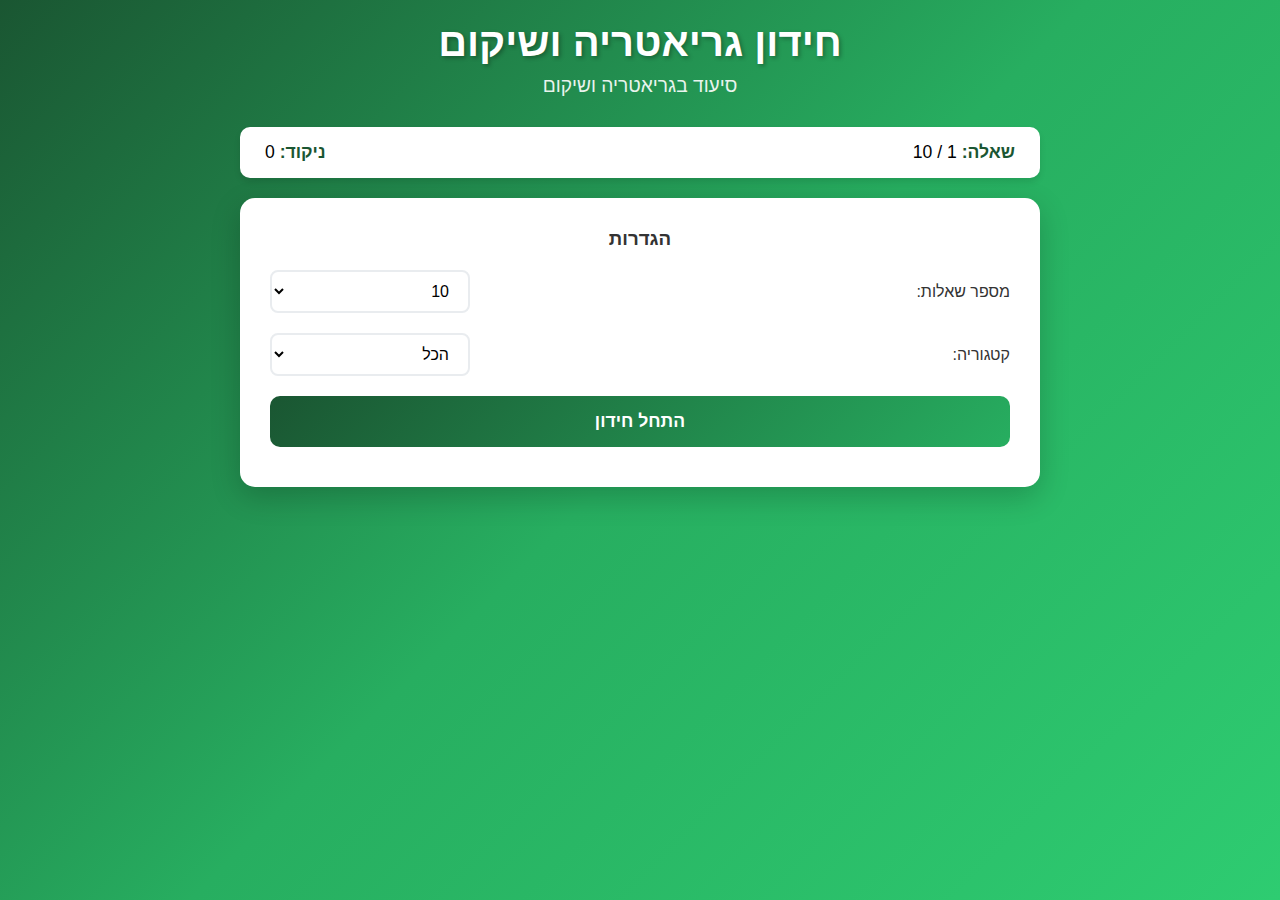
<file: index.html>
<!DOCTYPE html>
<html lang="he" dir="rtl">
<head>
    <meta charset="UTF-8">
    <meta http-equiv="refresh" content="0; url=geriatrics-quiz.html">
    <title>חידון גריאטריה ושיקום</title>
</head>
<body>
    <p>מעביר לחידון גריאטריה ושיקום...</p>
    <a href="geriatrics-quiz.html">לחץ כאן אם אינך מועבר אוטומטית</a>
</body>
</html>
</file>
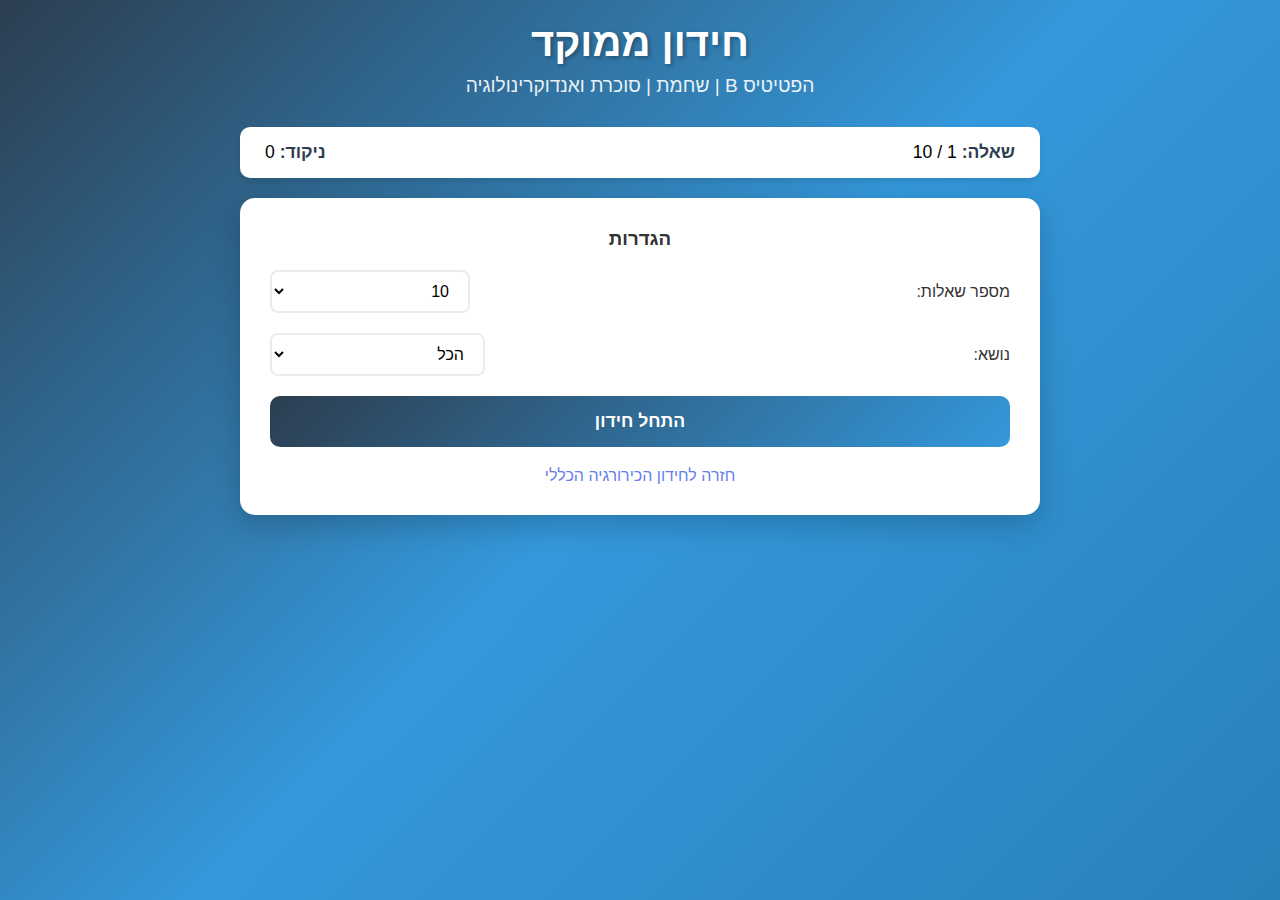
<file: focused-quiz.html>
<!DOCTYPE html>
<html lang="he" dir="rtl">
<head>
    <meta charset="UTF-8">
    <meta name="viewport" content="width=device-width, initial-scale=1.0">
    <title>חידון ממוקד - הפטיטיס B, שחמת, סוכרת</title>
    <link rel="stylesheet" href="surgery-styles.css">
</head>
<body>
    <div class="container">
        <header>
            <h1>חידון ממוקד</h1>
            <p class="subtitle">הפטיטיס B | שחמת | סוכרת ואנדוקרינולוגיה</p>
        </header>

        <div id="stats" class="stats">
            <div class="stat-item">
                <span class="stat-label">שאלה:</span>
                <span id="question-number">1</span> / <span id="total-questions">10</span>
            </div>
            <div class="stat-item">
                <span class="stat-label">ניקוד:</span>
                <span id="score">0</span>
            </div>
        </div>

        <div id="quiz-container" class="quiz-container">
            <div id="question-card" class="question-card">
                <div id="question-category" class="question-category"></div>
                <h2 id="question-text" class="question-text"></h2>
                <div id="options" class="options"></div>
            </div>

            <div id="feedback" class="feedback hidden">
                <div id="feedback-icon" class="feedback-icon"></div>
                <p id="feedback-text"></p>
                <p id="explanation" class="explanation"></p>
            </div>

            <button id="next-btn" class="btn next-btn hidden">השאלה הבאה</button>
        </div>

        <div id="results" class="results hidden">
            <h2>סיכום</h2>
            <div class="results-score">
                <span id="final-score">0</span> / <span id="final-total">10</span>
            </div>
            <p id="results-message"></p>
            <button id="restart-btn" class="btn">התחל מחדש</button>
        </div>

        <div id="settings" class="settings">
            <h3>הגדרות</h3>
            <div class="setting-item">
                <label for="question-count">מספר שאלות:</label>
                <select id="question-count">
                    <option value="5">5</option>
                    <option value="10" selected>10</option>
                    <option value="20">20</option>
                    <option value="30">30</option>
                    <option value="50">50</option>
                </select>
            </div>
            <div class="setting-item">
                <label for="category-select">נושא:</label>
                <select id="category-select">
                    <option value="all" selected>הכל</option>
                    <option value="חיסוני הפטיטיס B">חיסוני הפטיטיס B</option>
                    <option value="שחמת - מעבדה">שחמת - תוצאות מעבדה</option>
                    <option value="סוכרת">סוכרת</option>
                    <option value="אנדוקרינולוגיה">אנדוקרינולוגיה</option>
                </select>
            </div>
            <button id="start-btn" class="btn start-btn">התחל חידון</button>
            <div style="margin-top: 20px; text-align: center;">
                <a href="surgery-quiz.html" style="color: #667eea; text-decoration: none;">חזרה לחידון הכירורגיה הכללי</a>
            </div>
        </div>
    </div>

    <script src="focused-data.js"></script>
    <script src="focused-quiz.js"></script>
</body>
</html>
</file>
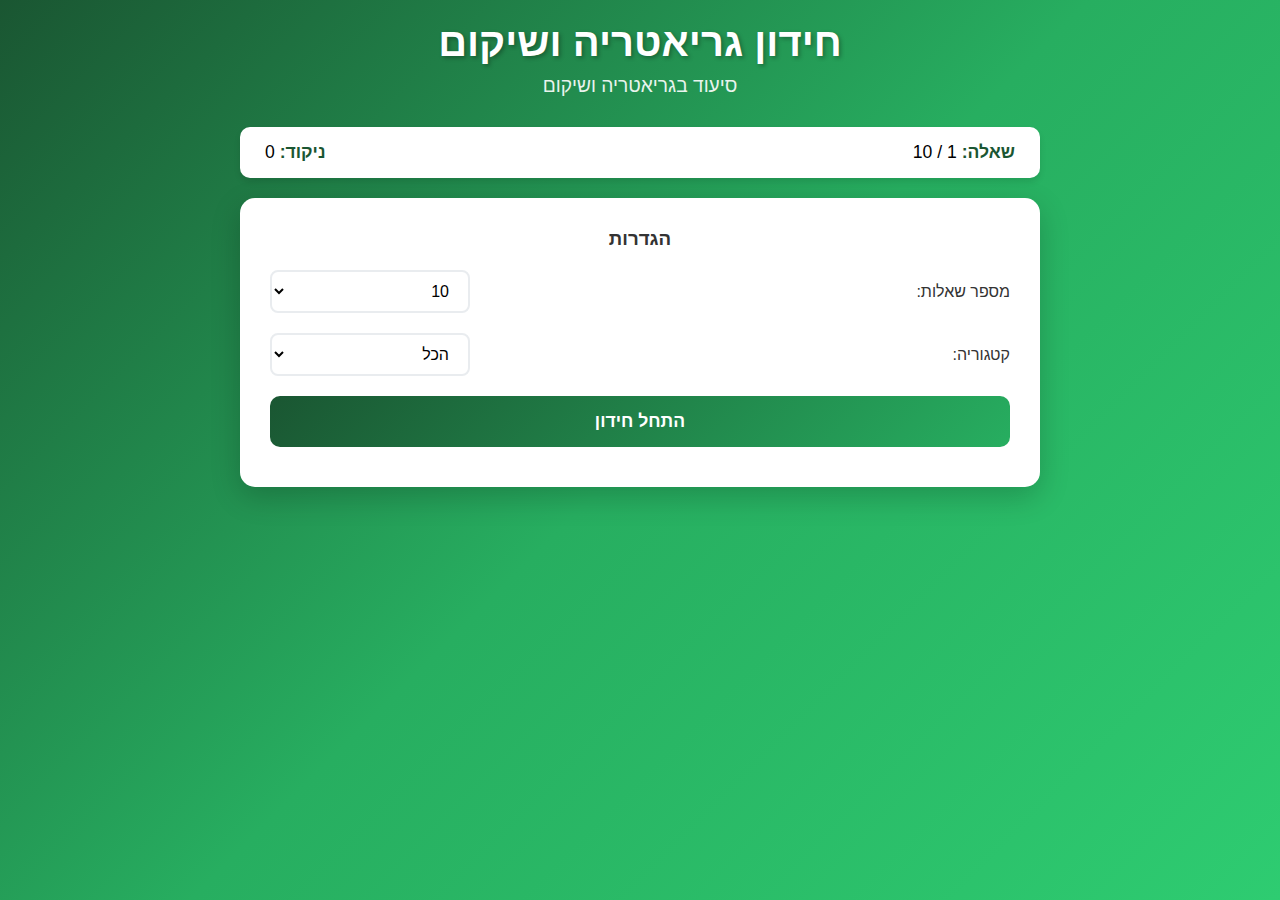
<file: geriatrics-quiz.html>
<!DOCTYPE html>
<html lang="he" dir="rtl">
<head>
    <meta charset="UTF-8">
    <meta name="viewport" content="width=device-width, initial-scale=1.0">
    <title>חידון סיעוד בגריאטריה ושיקום</title>
    <link rel="stylesheet" href="geriatrics-styles.css">
</head>
<body>
    <div class="container">
        <header>
            <h1>חידון גריאטריה ושיקום</h1>
            <p class="subtitle">סיעוד בגריאטריה ושיקום</p>
        </header>

        <div id="stats" class="stats">
            <div class="stat-item">
                <span class="stat-label">שאלה:</span>
                <span id="question-number">1</span> / <span id="total-questions">10</span>
            </div>
            <div class="stat-item">
                <span class="stat-label">ניקוד:</span>
                <span id="score">0</span>
            </div>
        </div>

        <div id="quiz-container" class="quiz-container">
            <div id="question-card" class="question-card">
                <div id="question-category" class="question-category"></div>
                <h2 id="question-text" class="question-text"></h2>
                <div id="options" class="options"></div>
            </div>

            <div id="feedback" class="feedback hidden">
                <div id="feedback-icon" class="feedback-icon"></div>
                <p id="feedback-text"></p>
                <p id="explanation" class="explanation"></p>
            </div>

            <button id="next-btn" class="btn next-btn hidden">השאלה הבאה</button>
        </div>

        <div id="results" class="results hidden">
            <h2>סיכום</h2>
            <div class="results-score">
                <span id="final-score">0</span> / <span id="final-total">10</span>
            </div>
            <p id="results-message"></p>
            <button id="restart-btn" class="btn">התחל מחדש</button>
        </div>

        <div id="settings" class="settings">
            <h3>הגדרות</h3>
            <div class="setting-item">
                <label for="question-count">מספר שאלות:</label>
                <select id="question-count">
                    <option value="5">5</option>
                    <option value="10" selected>10</option>
                    <option value="20">20</option>
                    <option value="30">30</option>
                    <option value="50">50</option>
                </select>
            </div>
            <div class="setting-item">
                <label for="category-select">קטגוריה:</label>
                <select id="category-select">
                    <option value="all" selected>הכל</option>
                    <option value="מושגים והגדרות">מושגים והגדרות</option>
                    <option value="גילנות">גילנות</option>
                    <option value="שינויים נוירולוגיים">שינויים נוירולוגיים</option>
                    <option value="חושים">חושים</option>
                    <option value="שינה">שינה</option>
                    <option value="דיכאון ואובדנות">דיכאון ואובדנות</option>
                    <option value="דמנציה ודליריום">דמנציה ודליריום</option>
                    <option value="תזונה">תזונה</option>
                    <option value="נפילות ושיקום">נפילות ושיקום</option>
                    <option value="מערכת לב וכלי דם">מערכת לב וכלי דם</option>
                    <option value="מערכת נשימה">מערכת נשימה</option>
                    <option value="מערכת עיכול">מערכת עיכול</option>
                    <option value="מערכת השתן">מערכת השתן</option>
                    <option value="מערכת שלד ושרירים">מערכת שלד ושרירים</option>
                    <option value="עור">עור</option>
                    <option value="תיאוריות הזדקנות">תיאוריות הזדקנות</option>
                    <option value="טיפול פליאטיבי">טיפול פליאטיבי</option>
                    <option value="פוליפארמקולוגיה">פוליפארמקולוגיה</option>
                    <option value="עומס מטפלים">עומס מטפלים</option>
                    <option value="שירותים קהילתיים">שירותים קהילתיים</option>
                </select>
            </div>
            <button id="start-btn" class="btn start-btn">התחל חידון</button>
        </div>
    </div>

    <script src="geriatrics.js"></script>
    <script src="geriatrics-quiz.js"></script>
</body>
</html>
</file>
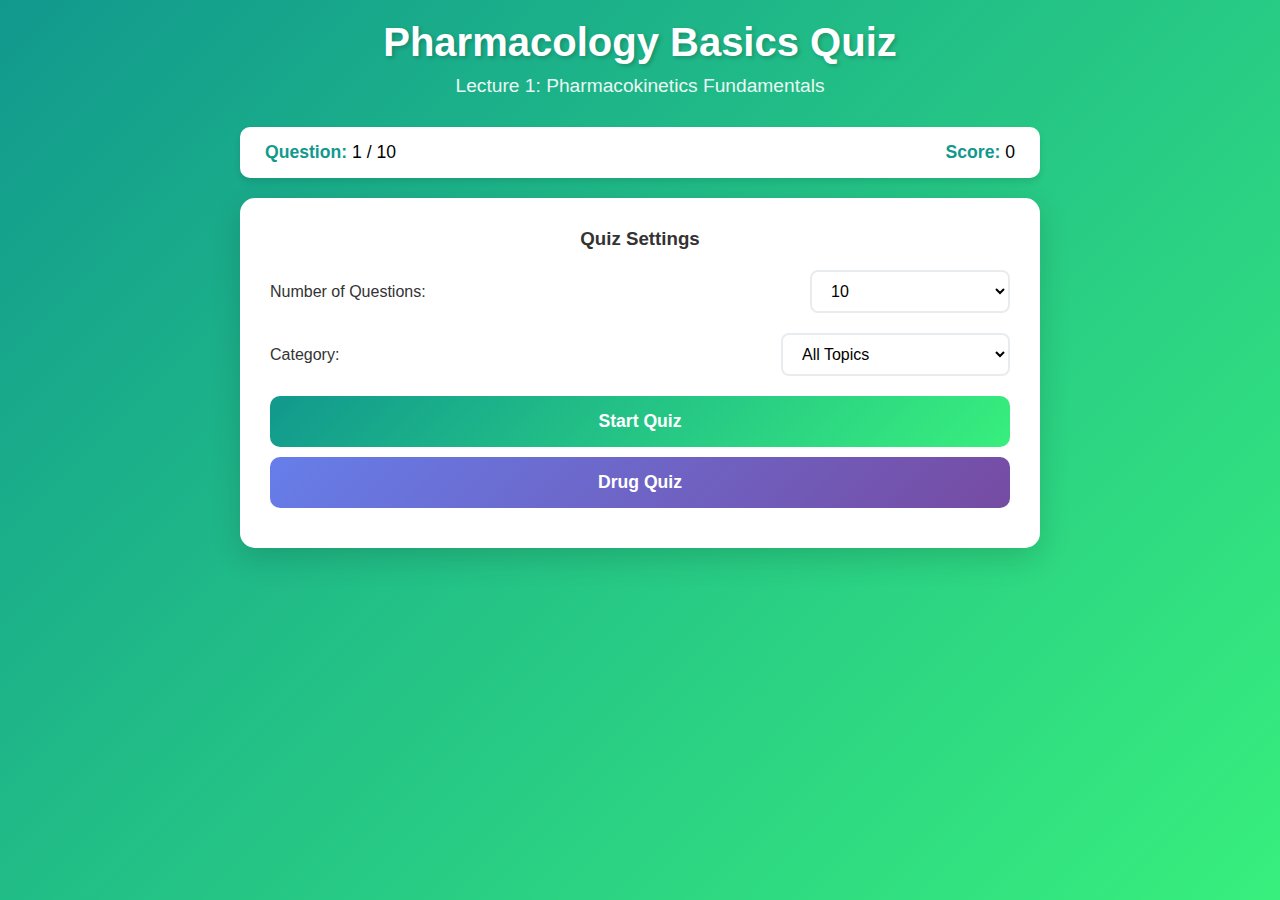
<file: lecture-quiz.html>
<!DOCTYPE html>
<html lang="en" dir="ltr">
<head>
    <meta charset="UTF-8">
    <meta name="viewport" content="width=device-width, initial-scale=1.0">
    <title>Pharmacology Basics Quiz - Lecture 1</title>
    <link rel="stylesheet" href="lecture-styles.css">
</head>
<body>
    <div class="container">
        <header>
            <h1>Pharmacology Basics Quiz</h1>
            <p class="subtitle">Lecture 1: Pharmacokinetics Fundamentals</p>
        </header>

        <div id="stats" class="stats">
            <div class="stat-item">
                <span class="stat-label">Question:</span>
                <span id="question-number">1</span> / <span id="total-questions">10</span>
            </div>
            <div class="stat-item">
                <span class="stat-label">Score:</span>
                <span id="score">0</span>
            </div>
        </div>

        <div id="quiz-container" class="quiz-container">
            <div id="question-card" class="question-card">
                <div id="question-category" class="question-category"></div>
                <h2 id="question-text" class="question-text"></h2>
                <div id="options" class="options"></div>
            </div>

            <div id="feedback" class="feedback hidden">
                <div id="feedback-icon" class="feedback-icon"></div>
                <p id="feedback-text"></p>
                <p id="explanation" class="explanation"></p>
            </div>

            <button id="next-btn" class="btn next-btn hidden">Next Question</button>
        </div>

        <div id="results" class="results hidden">
            <h2>Quiz Complete!</h2>
            <div class="results-score">
                <span id="final-score">0</span> / <span id="final-total">10</span>
            </div>
            <p id="results-message"></p>
            <button id="restart-btn" class="btn">Start Again</button>
            <a href="index.html" class="btn secondary-btn">Drug Quiz</a>
        </div>

        <div id="settings" class="settings">
            <h3>Quiz Settings</h3>
            <div class="setting-item">
                <label for="question-count">Number of Questions:</label>
                <select id="question-count">
                    <option value="5">5</option>
                    <option value="10" selected>10</option>
                    <option value="20">20</option>
                    <option value="30">30</option>
                    <option value="50">50</option>
                </select>
            </div>
            <div class="setting-item">
                <label for="category-select">Category:</label>
                <select id="category-select">
                    <option value="all" selected>All Topics</option>
                    <option value="Definitions">Definitions</option>
                    <option value="Drug Naming">Drug Naming</option>
                    <option value="Drug Development">Drug Development</option>
                    <option value="FDA Categories">FDA Categories</option>
                    <option value="Pharmacokinetics">Pharmacokinetics</option>
                    <option value="Routes of Administration">Routes of Administration</option>
                    <option value="Absorption">Absorption</option>
                    <option value="Bioavailability">Bioavailability</option>
                    <option value="Distribution">Distribution</option>
                    <option value="Metabolism">Metabolism</option>
                    <option value="Excretion">Excretion</option>
                    <option value="Half-Life">Half-Life</option>
                    <option value="Kinetics">Kinetics</option>
                    <option value="Loading Dose">Loading Dose</option>
                    <option value="Clearance">Clearance</option>
                    <option value="Pharmacodynamics">Pharmacodynamics</option>
                    <option value="Therapeutic Index">Therapeutic Index</option>
                    <option value="Drug Interactions">Drug Interactions</option>
                    <option value="Special Populations">Special Populations</option>
                </select>
            </div>
            <button id="start-btn" class="btn start-btn">Start Quiz</button>
            <a href="index.html" class="btn secondary-btn">Drug Quiz</a>
        </div>
    </div>

    <script src="lecture1.js"></script>
    <script src="lecture-quiz.js"></script>
</body>
</html>
</file>
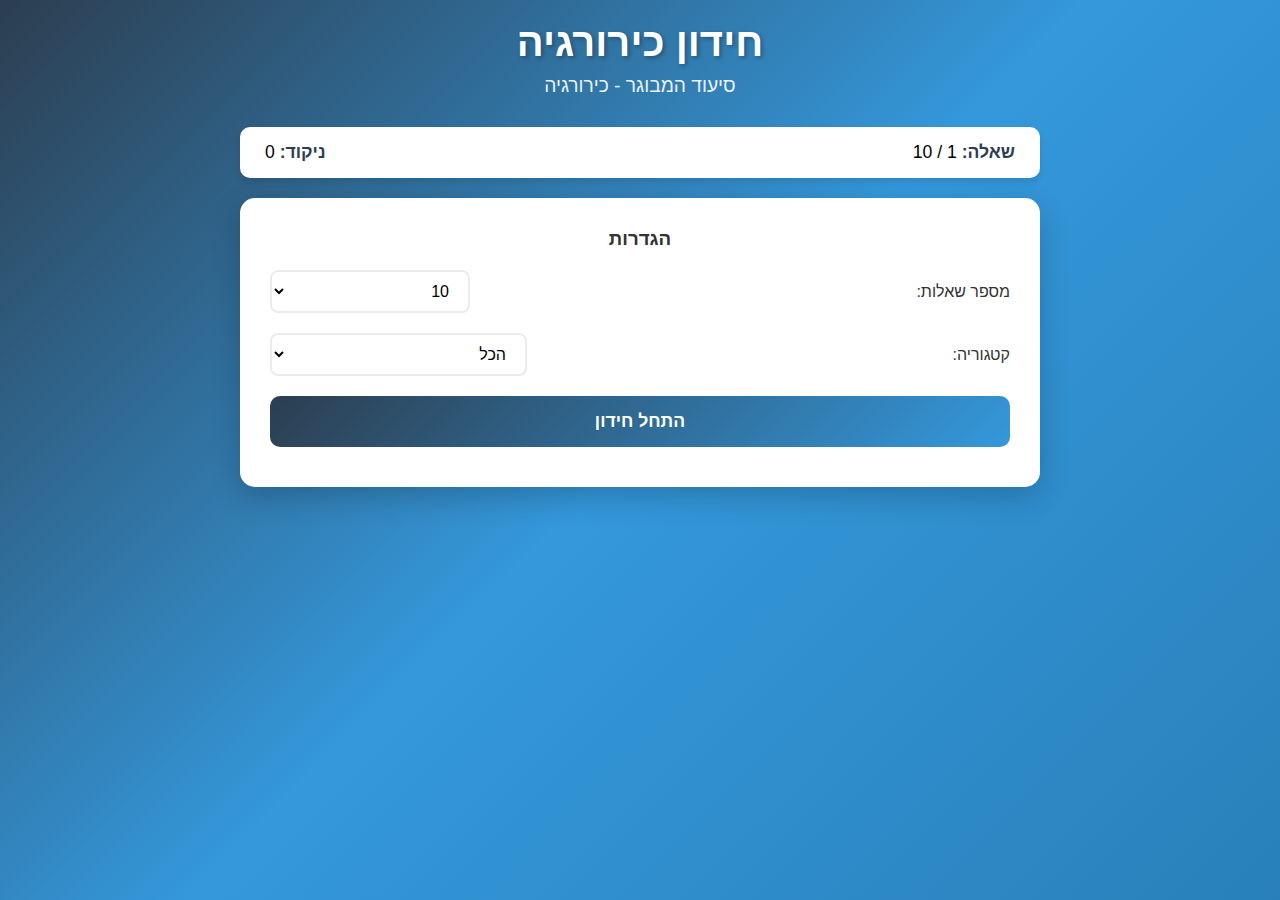
<file: surgery-quiz.html>
<!DOCTYPE html>
<html lang="he" dir="rtl">
<head>
    <meta charset="UTF-8">
    <meta name="viewport" content="width=device-width, initial-scale=1.0">
    <title>חידון כירורגיה וסיעוד המבוגר</title>
    <link rel="stylesheet" href="surgery-styles.css">
</head>
<body>
    <div class="container">
        <header>
            <h1>חידון כירורגיה</h1>
            <p class="subtitle">סיעוד המבוגר - כירורגיה</p>
        </header>

        <div id="stats" class="stats">
            <div class="stat-item">
                <span class="stat-label">שאלה:</span>
                <span id="question-number">1</span> / <span id="total-questions">10</span>
            </div>
            <div class="stat-item">
                <span class="stat-label">ניקוד:</span>
                <span id="score">0</span>
            </div>
        </div>

        <div id="quiz-container" class="quiz-container">
            <div id="question-card" class="question-card">
                <div id="question-category" class="question-category"></div>
                <h2 id="question-text" class="question-text"></h2>
                <div id="options" class="options"></div>
            </div>

            <div id="feedback" class="feedback hidden">
                <div id="feedback-icon" class="feedback-icon"></div>
                <p id="feedback-text"></p>
                <p id="explanation" class="explanation"></p>
            </div>

            <button id="next-btn" class="btn next-btn hidden">השאלה הבאה</button>
        </div>

        <div id="results" class="results hidden">
            <h2>סיכום</h2>
            <div class="results-score">
                <span id="final-score">0</span> / <span id="final-total">10</span>
            </div>
            <p id="results-message"></p>
            <button id="restart-btn" class="btn">התחל מחדש</button>
        </div>

        <div id="settings" class="settings">
            <h3>הגדרות</h3>
            <div class="setting-item">
                <label for="question-count">מספר שאלות:</label>
                <select id="question-count">
                    <option value="5">5</option>
                    <option value="10" selected>10</option>
                    <option value="20">20</option>
                    <option value="30">30</option>
                    <option value="50">50</option>
                </select>
            </div>
            <div class="setting-item">
                <label for="category-select">קטגוריה:</label>
                <select id="category-select">
                    <option value="all" selected>הכל</option>
                    <option value="סוכרת">דגש: סוכרת - משפחות תרופות</option>
                    <option value="הפטיטיס B">דגש: הפטיטיס B - מעבדה</option>
                    <option value="אלקטרוליטים">דגש: שינויי אלקטרוליטים</option>
                    <option value="מערכת העיכול">מערכת העיכול</option>
                    <option value="חסימת מעי">חסימת מעי</option>
                    <option value="פרי-אופרטיבי">פרי-אופרטיבי</option>
                    <option value="לבלב">לבלב</option>
                    <option value="כבד ומרה">כבד ומרה</option>
                    <option value="בריאטריה">בריאטריה</option>
                    <option value="ריפוי פצעים">ריפוי פצעים</option>
                </select>
            </div>
            <button id="start-btn" class="btn start-btn">התחל חידון</button>
        </div>
    </div>

    <script src="surgery.js"></script>
    <script src="surgery-quiz.js"></script>
</body>
</html>
</file>
<file: surgery-styles.css>
* {
    margin: 0;
    padding: 0;
    box-sizing: border-box;
}

body {
    font-family: 'Segoe UI', Tahoma, Geneva, Verdana, sans-serif;
    background: linear-gradient(135deg, #2c3e50 0%, #3498db 50%, #2980b9 100%);
    min-height: 100vh;
    padding: 20px;
}

.container {
    max-width: 800px;
    margin: 0 auto;
}

header {
    text-align: center;
    color: white;
    margin-bottom: 30px;
}

header h1 {
    font-size: 2.5rem;
    margin-bottom: 10px;
    text-shadow: 2px 2px 4px rgba(0,0,0,0.3);
}

.subtitle {
    font-size: 1.2rem;
    opacity: 0.9;
}

.stats {
    display: flex;
    justify-content: space-between;
    background: white;
    padding: 15px 25px;
    border-radius: 10px;
    margin-bottom: 20px;
    box-shadow: 0 4px 6px rgba(0,0,0,0.1);
}

.stat-item {
    font-size: 1.1rem;
}

.stat-label {
    font-weight: bold;
    color: #2c3e50;
}

.quiz-container {
    display: none;
}

.quiz-container.active {
    display: block;
}

.question-card {
    background: white;
    border-radius: 15px;
    padding: 30px;
    box-shadow: 0 10px 30px rgba(0,0,0,0.2);
    margin-bottom: 20px;
}

.question-category {
    display: inline-block;
    background: linear-gradient(135deg, #2c3e50 0%, #3498db 100%);
    color: white;
    padding: 5px 15px;
    border-radius: 20px;
    font-size: 0.9rem;
    margin-bottom: 15px;
}

.question-text {
    font-size: 1.3rem;
    color: #333;
    line-height: 1.6;
    margin-bottom: 25px;
}

.options {
    display: flex;
    flex-direction: column;
    gap: 12px;
}

.option {
    background: #f8f9fa;
    border: 2px solid #e9ecef;
    border-radius: 10px;
    padding: 15px 20px;
    cursor: pointer;
    transition: all 0.3s ease;
    font-size: 1rem;
    text-align: right;
}

.option:hover {
    background: #e9ecef;
    border-color: #3498db;
    transform: translateX(-5px);
}

.option.selected {
    background: #3498db;
    color: white;
    border-color: #3498db;
}

.option.correct {
    background: #28a745;
    color: white;
    border-color: #28a745;
}

.option.incorrect {
    background: #dc3545;
    color: white;
    border-color: #dc3545;
}

.option.disabled {
    pointer-events: none;
}

.feedback {
    background: white;
    border-radius: 15px;
    padding: 20px;
    text-align: center;
    margin-bottom: 20px;
    box-shadow: 0 4px 6px rgba(0,0,0,0.1);
}

.feedback-icon {
    font-size: 3rem;
    margin-bottom: 10px;
}

.feedback.correct .feedback-icon::before {
    content: '✓';
    color: #28a745;
}

.feedback.incorrect .feedback-icon::before {
    content: '✗';
    color: #dc3545;
}

.explanation {
    margin-top: 15px;
    padding: 15px;
    background: #f8f9fa;
    border-radius: 10px;
    font-size: 0.95rem;
    line-height: 1.5;
    color: #333;
    text-align: right;
}

.btn {
    display: block;
    width: 100%;
    padding: 15px 30px;
    font-size: 1.1rem;
    font-weight: bold;
    color: white;
    background: linear-gradient(135deg, #2c3e50 0%, #3498db 100%);
    border: none;
    border-radius: 10px;
    cursor: pointer;
    transition: transform 0.3s ease, box-shadow 0.3s ease;
    text-decoration: none;
    text-align: center;
    margin-bottom: 10px;
}

.btn:hover {
    transform: translateY(-2px);
    box-shadow: 0 5px 15px rgba(52, 152, 219, 0.4);
}

.secondary-btn {
    background: linear-gradient(135deg, #11998e 0%, #38ef7d 100%);
    margin-top: 10px;
}

.secondary-btn:hover {
    box-shadow: 0 5px 15px rgba(17, 153, 142, 0.4);
}

.tertiary-btn {
    background: linear-gradient(135deg, #e74c3c 0%, #c0392b 100%);
    margin-top: 10px;
}

.tertiary-btn:hover {
    box-shadow: 0 5px 15px rgba(192, 57, 43, 0.4);
}

.next-btn {
    max-width: 250px;
    margin: 0 auto;
}

.hidden {
    display: none !important;
}

.results {
    background: white;
    border-radius: 15px;
    padding: 40px;
    text-align: center;
    box-shadow: 0 10px 30px rgba(0,0,0,0.2);
}

.results h2 {
    color: #333;
    margin-bottom: 20px;
}

.results-score {
    font-size: 4rem;
    font-weight: bold;
    color: #2c3e50;
    margin-bottom: 20px;
}

.results-message {
    font-size: 1.2rem;
    color: #666;
    margin-bottom: 30px;
}

.settings {
    background: white;
    border-radius: 15px;
    padding: 30px;
    box-shadow: 0 10px 30px rgba(0,0,0,0.2);
}

.settings h3 {
    color: #333;
    margin-bottom: 20px;
    text-align: center;
}

.setting-item {
    display: flex;
    justify-content: space-between;
    align-items: center;
    margin-bottom: 20px;
}

.setting-item label {
    font-size: 1rem;
    color: #333;
}

.setting-item select {
    padding: 10px 15px;
    font-size: 1rem;
    border: 2px solid #e9ecef;
    border-radius: 8px;
    background: white;
    cursor: pointer;
    min-width: 200px;
}

.setting-item select:focus {
    outline: none;
    border-color: #3498db;
}

.start-btn {
    margin-top: 10px;
}

@media (max-width: 600px) {
    header h1 {
        font-size: 1.8rem;
    }

    .question-text {
        font-size: 1.1rem;
    }

    .stats {
        flex-direction: column;
        gap: 10px;
        text-align: center;
    }

    .results-score {
        font-size: 3rem;
    }

    .setting-item {
        flex-direction: column;
        gap: 10px;
        align-items: stretch;
    }

    .setting-item select {
        min-width: 100%;
    }
}
</file>
<file: geriatrics-styles.css>
* {
    margin: 0;
    padding: 0;
    box-sizing: border-box;
}

body {
    font-family: 'Segoe UI', Tahoma, Geneva, Verdana, sans-serif;
    background: linear-gradient(135deg, #1a5632 0%, #27ae60 50%, #2ecc71 100%);
    min-height: 100vh;
    padding: 20px;
}

.container {
    max-width: 800px;
    margin: 0 auto;
}

header {
    text-align: center;
    color: white;
    margin-bottom: 30px;
}

header h1 {
    font-size: 2.5rem;
    margin-bottom: 10px;
    text-shadow: 2px 2px 4px rgba(0,0,0,0.3);
}

.subtitle {
    font-size: 1.2rem;
    opacity: 0.9;
}

.stats {
    display: flex;
    justify-content: space-between;
    background: white;
    padding: 15px 25px;
    border-radius: 10px;
    margin-bottom: 20px;
    box-shadow: 0 4px 6px rgba(0,0,0,0.1);
}

.stat-item {
    font-size: 1.1rem;
}

.stat-label {
    font-weight: bold;
    color: #1a5632;
}

.quiz-container {
    display: none;
}

.quiz-container.active {
    display: block;
}

.question-card {
    background: white;
    border-radius: 15px;
    padding: 30px;
    box-shadow: 0 10px 30px rgba(0,0,0,0.2);
    margin-bottom: 20px;
}

.question-category {
    display: inline-block;
    background: linear-gradient(135deg, #1a5632 0%, #27ae60 100%);
    color: white;
    padding: 5px 15px;
    border-radius: 20px;
    font-size: 0.9rem;
    margin-bottom: 15px;
}

.question-text {
    font-size: 1.3rem;
    color: #333;
    line-height: 1.6;
    margin-bottom: 25px;
}

.options {
    display: flex;
    flex-direction: column;
    gap: 12px;
}

.option {
    background: #f8f9fa;
    border: 2px solid #e9ecef;
    border-radius: 10px;
    padding: 15px 20px;
    cursor: pointer;
    transition: all 0.3s ease;
    font-size: 1rem;
    text-align: right;
}

.option:hover {
    background: #e9ecef;
    border-color: #27ae60;
    transform: translateX(-5px);
}

.option.selected {
    background: #27ae60;
    color: white;
    border-color: #27ae60;
}

.option.correct {
    background: #28a745;
    color: white;
    border-color: #28a745;
}

.option.incorrect {
    background: #dc3545;
    color: white;
    border-color: #dc3545;
}

.option.disabled {
    pointer-events: none;
}

.feedback {
    background: white;
    border-radius: 15px;
    padding: 20px;
    text-align: center;
    margin-bottom: 20px;
    box-shadow: 0 4px 6px rgba(0,0,0,0.1);
}

.feedback-icon {
    font-size: 3rem;
    margin-bottom: 10px;
}

.feedback.correct .feedback-icon::before {
    content: '✓';
    color: #28a745;
}

.feedback.incorrect .feedback-icon::before {
    content: '✗';
    color: #dc3545;
}

.explanation {
    margin-top: 15px;
    padding: 15px;
    background: #f8f9fa;
    border-radius: 10px;
    font-size: 0.95rem;
    line-height: 1.5;
    color: #333;
    text-align: right;
}

.btn {
    display: block;
    width: 100%;
    padding: 15px 30px;
    font-size: 1.1rem;
    font-weight: bold;
    color: white;
    background: linear-gradient(135deg, #1a5632 0%, #27ae60 100%);
    border: none;
    border-radius: 10px;
    cursor: pointer;
    transition: transform 0.3s ease, box-shadow 0.3s ease;
    text-decoration: none;
    text-align: center;
    margin-bottom: 10px;
}

.btn:hover {
    transform: translateY(-2px);
    box-shadow: 0 5px 15px rgba(39, 174, 96, 0.4);
}

.secondary-btn {
    background: linear-gradient(135deg, #11998e 0%, #38ef7d 100%);
    margin-top: 10px;
}

.secondary-btn:hover {
    box-shadow: 0 5px 15px rgba(17, 153, 142, 0.4);
}

.tertiary-btn {
    background: linear-gradient(135deg, #e74c3c 0%, #c0392b 100%);
    margin-top: 10px;
}

.tertiary-btn:hover {
    box-shadow: 0 5px 15px rgba(192, 57, 43, 0.4);
}

.next-btn {
    max-width: 250px;
    margin: 0 auto;
}

.hidden {
    display: none !important;
}

.results {
    background: white;
    border-radius: 15px;
    padding: 40px;
    text-align: center;
    box-shadow: 0 10px 30px rgba(0,0,0,0.2);
}

.results h2 {
    color: #333;
    margin-bottom: 20px;
}

.results-score {
    font-size: 4rem;
    font-weight: bold;
    color: #1a5632;
    margin-bottom: 20px;
}

.results-message {
    font-size: 1.2rem;
    color: #666;
    margin-bottom: 30px;
}

.settings {
    background: white;
    border-radius: 15px;
    padding: 30px;
    box-shadow: 0 10px 30px rgba(0,0,0,0.2);
}

.settings h3 {
    color: #333;
    margin-bottom: 20px;
    text-align: center;
}

.setting-item {
    display: flex;
    justify-content: space-between;
    align-items: center;
    margin-bottom: 20px;
}

.setting-item label {
    font-size: 1rem;
    color: #333;
}

.setting-item select {
    padding: 10px 15px;
    font-size: 1rem;
    border: 2px solid #e9ecef;
    border-radius: 8px;
    background: white;
    cursor: pointer;
    min-width: 200px;
}

.setting-item select:focus {
    outline: none;
    border-color: #27ae60;
}

.start-btn {
    margin-top: 10px;
}

@media (max-width: 600px) {
    header h1 {
        font-size: 1.8rem;
    }

    .question-text {
        font-size: 1.1rem;
    }

    .stats {
        flex-direction: column;
        gap: 10px;
        text-align: center;
    }

    .results-score {
        font-size: 3rem;
    }

    .setting-item {
        flex-direction: column;
        gap: 10px;
        align-items: stretch;
    }

    .setting-item select {
        min-width: 100%;
    }
}
</file>
<file: lecture-styles.css>
* {
    margin: 0;
    padding: 0;
    box-sizing: border-box;
}

body {
    font-family: 'Segoe UI', Tahoma, Geneva, Verdana, sans-serif;
    background: linear-gradient(135deg, #11998e 0%, #38ef7d 100%);
    min-height: 100vh;
    padding: 20px;
}

.container {
    max-width: 800px;
    margin: 0 auto;
}

header {
    text-align: center;
    color: white;
    margin-bottom: 30px;
}

header h1 {
    font-size: 2.5rem;
    margin-bottom: 10px;
    text-shadow: 2px 2px 4px rgba(0,0,0,0.2);
}

.subtitle {
    font-size: 1.2rem;
    opacity: 0.9;
}

.stats {
    display: flex;
    justify-content: space-between;
    background: white;
    padding: 15px 25px;
    border-radius: 10px;
    margin-bottom: 20px;
    box-shadow: 0 4px 6px rgba(0,0,0,0.1);
}

.stat-item {
    font-size: 1.1rem;
}

.stat-label {
    font-weight: bold;
    color: #11998e;
}

.quiz-container {
    display: none;
}

.quiz-container.active {
    display: block;
}

.question-card {
    background: white;
    border-radius: 15px;
    padding: 30px;
    box-shadow: 0 10px 30px rgba(0,0,0,0.15);
    margin-bottom: 20px;
}

.question-category {
    display: inline-block;
    background: linear-gradient(135deg, #11998e 0%, #38ef7d 100%);
    color: white;
    padding: 5px 15px;
    border-radius: 20px;
    font-size: 0.9rem;
    margin-bottom: 15px;
}

.question-text {
    font-size: 1.3rem;
    color: #333;
    line-height: 1.6;
    margin-bottom: 25px;
}

.options {
    display: flex;
    flex-direction: column;
    gap: 12px;
}

.option {
    background: #f8f9fa;
    border: 2px solid #e9ecef;
    border-radius: 10px;
    padding: 15px 20px;
    cursor: pointer;
    transition: all 0.3s ease;
    font-size: 1rem;
    text-align: left;
}

.option:hover {
    background: #e9ecef;
    border-color: #11998e;
    transform: translateX(5px);
}

.option.selected {
    background: #11998e;
    color: white;
    border-color: #11998e;
}

.option.correct {
    background: #28a745;
    color: white;
    border-color: #28a745;
}

.option.incorrect {
    background: #dc3545;
    color: white;
    border-color: #dc3545;
}

.option.disabled {
    pointer-events: none;
}

.feedback {
    background: white;
    border-radius: 15px;
    padding: 20px;
    text-align: center;
    margin-bottom: 20px;
    box-shadow: 0 4px 6px rgba(0,0,0,0.1);
}

.feedback-icon {
    font-size: 3rem;
    margin-bottom: 10px;
}

.feedback.correct .feedback-icon::before {
    content: '✓';
    color: #28a745;
}

.feedback.incorrect .feedback-icon::before {
    content: '✗';
    color: #dc3545;
}

.explanation {
    margin-top: 15px;
    padding: 15px;
    background: #f8f9fa;
    border-radius: 10px;
    font-size: 0.95rem;
    line-height: 1.5;
    color: #333;
    text-align: left;
}

.btn {
    display: block;
    width: 100%;
    padding: 15px 30px;
    font-size: 1.1rem;
    font-weight: bold;
    color: white;
    background: linear-gradient(135deg, #11998e 0%, #38ef7d 100%);
    border: none;
    border-radius: 10px;
    cursor: pointer;
    transition: transform 0.3s ease, box-shadow 0.3s ease;
    text-decoration: none;
    text-align: center;
    margin-bottom: 10px;
}

.btn:hover {
    transform: translateY(-2px);
    box-shadow: 0 5px 15px rgba(17, 153, 142, 0.4);
}

.secondary-btn {
    background: linear-gradient(135deg, #667eea 0%, #764ba2 100%);
    margin-top: 10px;
}

.secondary-btn:hover {
    box-shadow: 0 5px 15px rgba(102, 126, 234, 0.4);
}

.next-btn {
    max-width: 250px;
    margin: 0 auto;
}

.hidden {
    display: none !important;
}

.results {
    background: white;
    border-radius: 15px;
    padding: 40px;
    text-align: center;
    box-shadow: 0 10px 30px rgba(0,0,0,0.15);
}

.results h2 {
    color: #333;
    margin-bottom: 20px;
}

.results-score {
    font-size: 4rem;
    font-weight: bold;
    color: #11998e;
    margin-bottom: 20px;
}

.results-message {
    font-size: 1.2rem;
    color: #666;
    margin-bottom: 30px;
}

.settings {
    background: white;
    border-radius: 15px;
    padding: 30px;
    box-shadow: 0 10px 30px rgba(0,0,0,0.15);
}

.settings h3 {
    color: #333;
    margin-bottom: 20px;
    text-align: center;
}

.setting-item {
    display: flex;
    justify-content: space-between;
    align-items: center;
    margin-bottom: 20px;
}

.setting-item label {
    font-size: 1rem;
    color: #333;
}

.setting-item select {
    padding: 10px 15px;
    font-size: 1rem;
    border: 2px solid #e9ecef;
    border-radius: 8px;
    background: white;
    cursor: pointer;
    min-width: 200px;
}

.setting-item select:focus {
    outline: none;
    border-color: #11998e;
}

.start-btn {
    margin-top: 10px;
}

@media (max-width: 600px) {
    header h1 {
        font-size: 1.8rem;
    }

    .question-text {
        font-size: 1.1rem;
    }

    .stats {
        flex-direction: column;
        gap: 10px;
        text-align: center;
    }

    .results-score {
        font-size: 3rem;
    }

    .setting-item {
        flex-direction: column;
        gap: 10px;
        align-items: stretch;
    }

    .setting-item select {
        min-width: 100%;
    }
}
</file>
